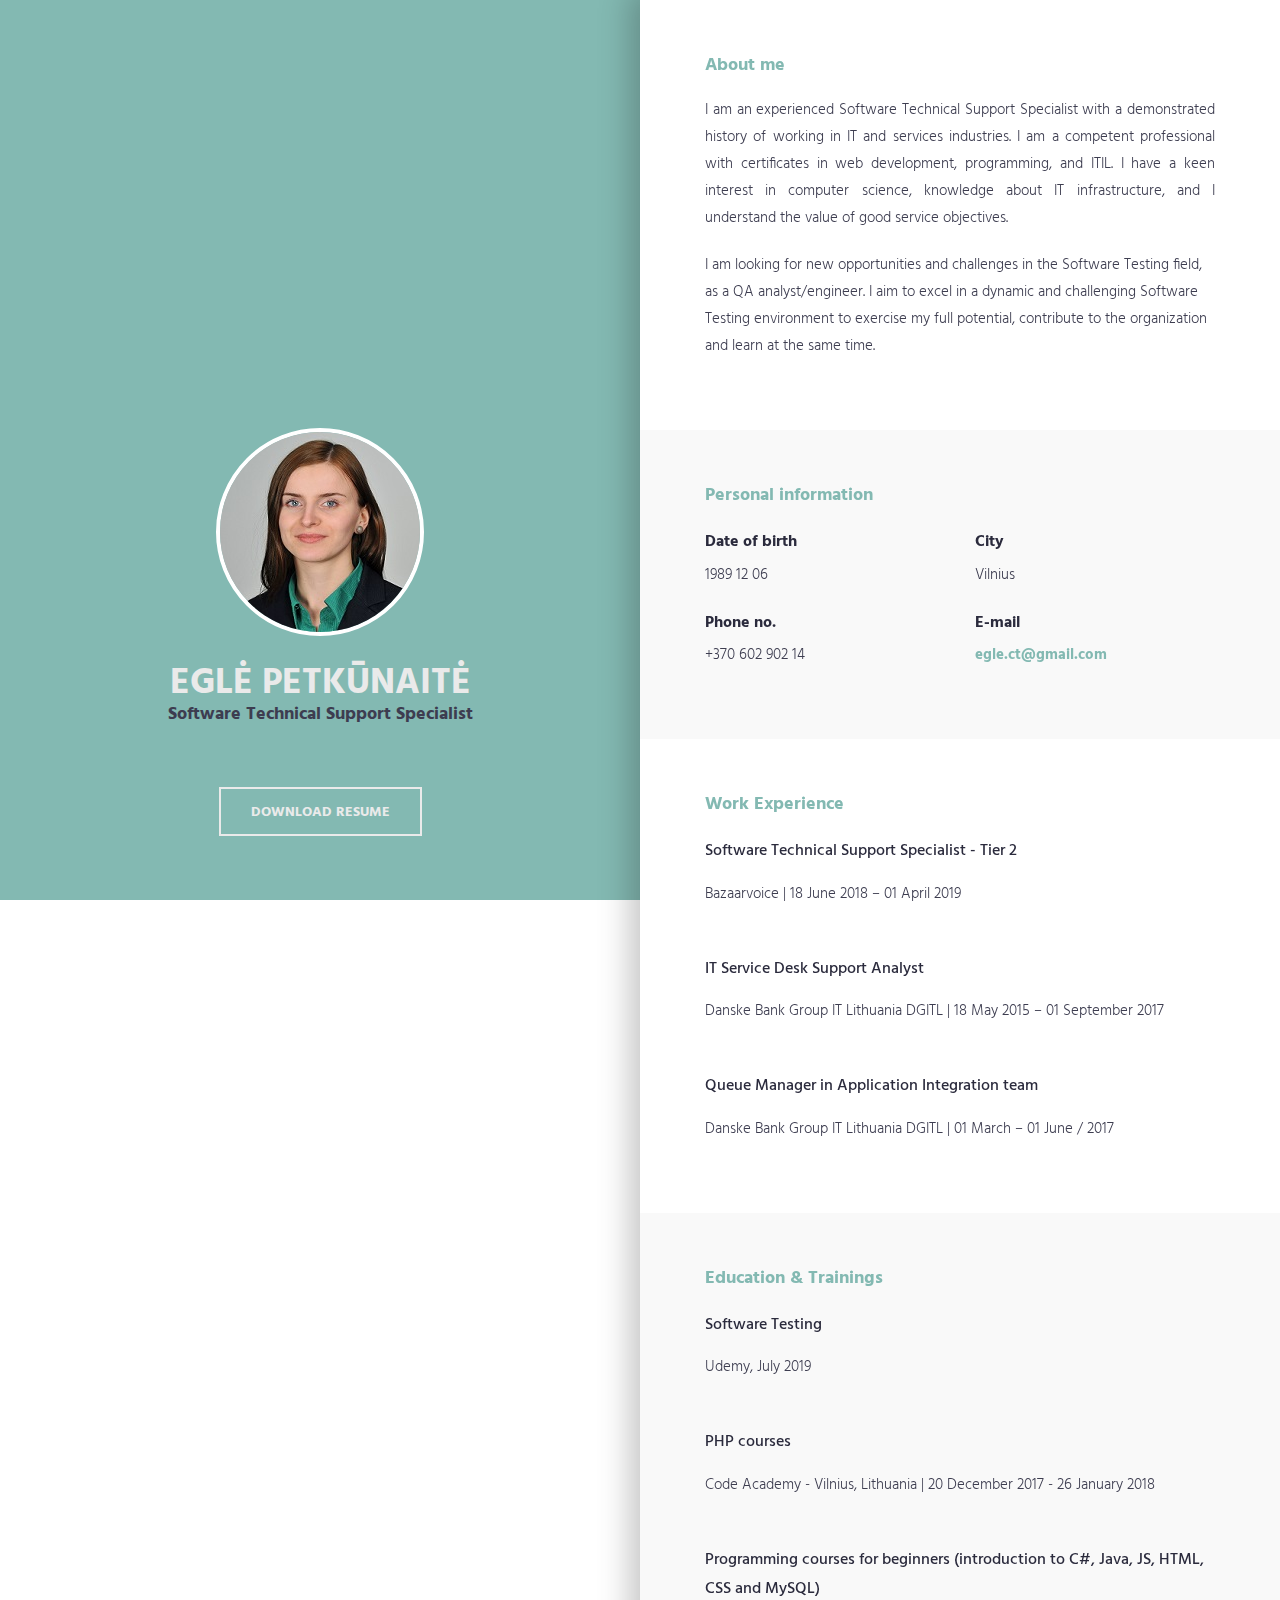
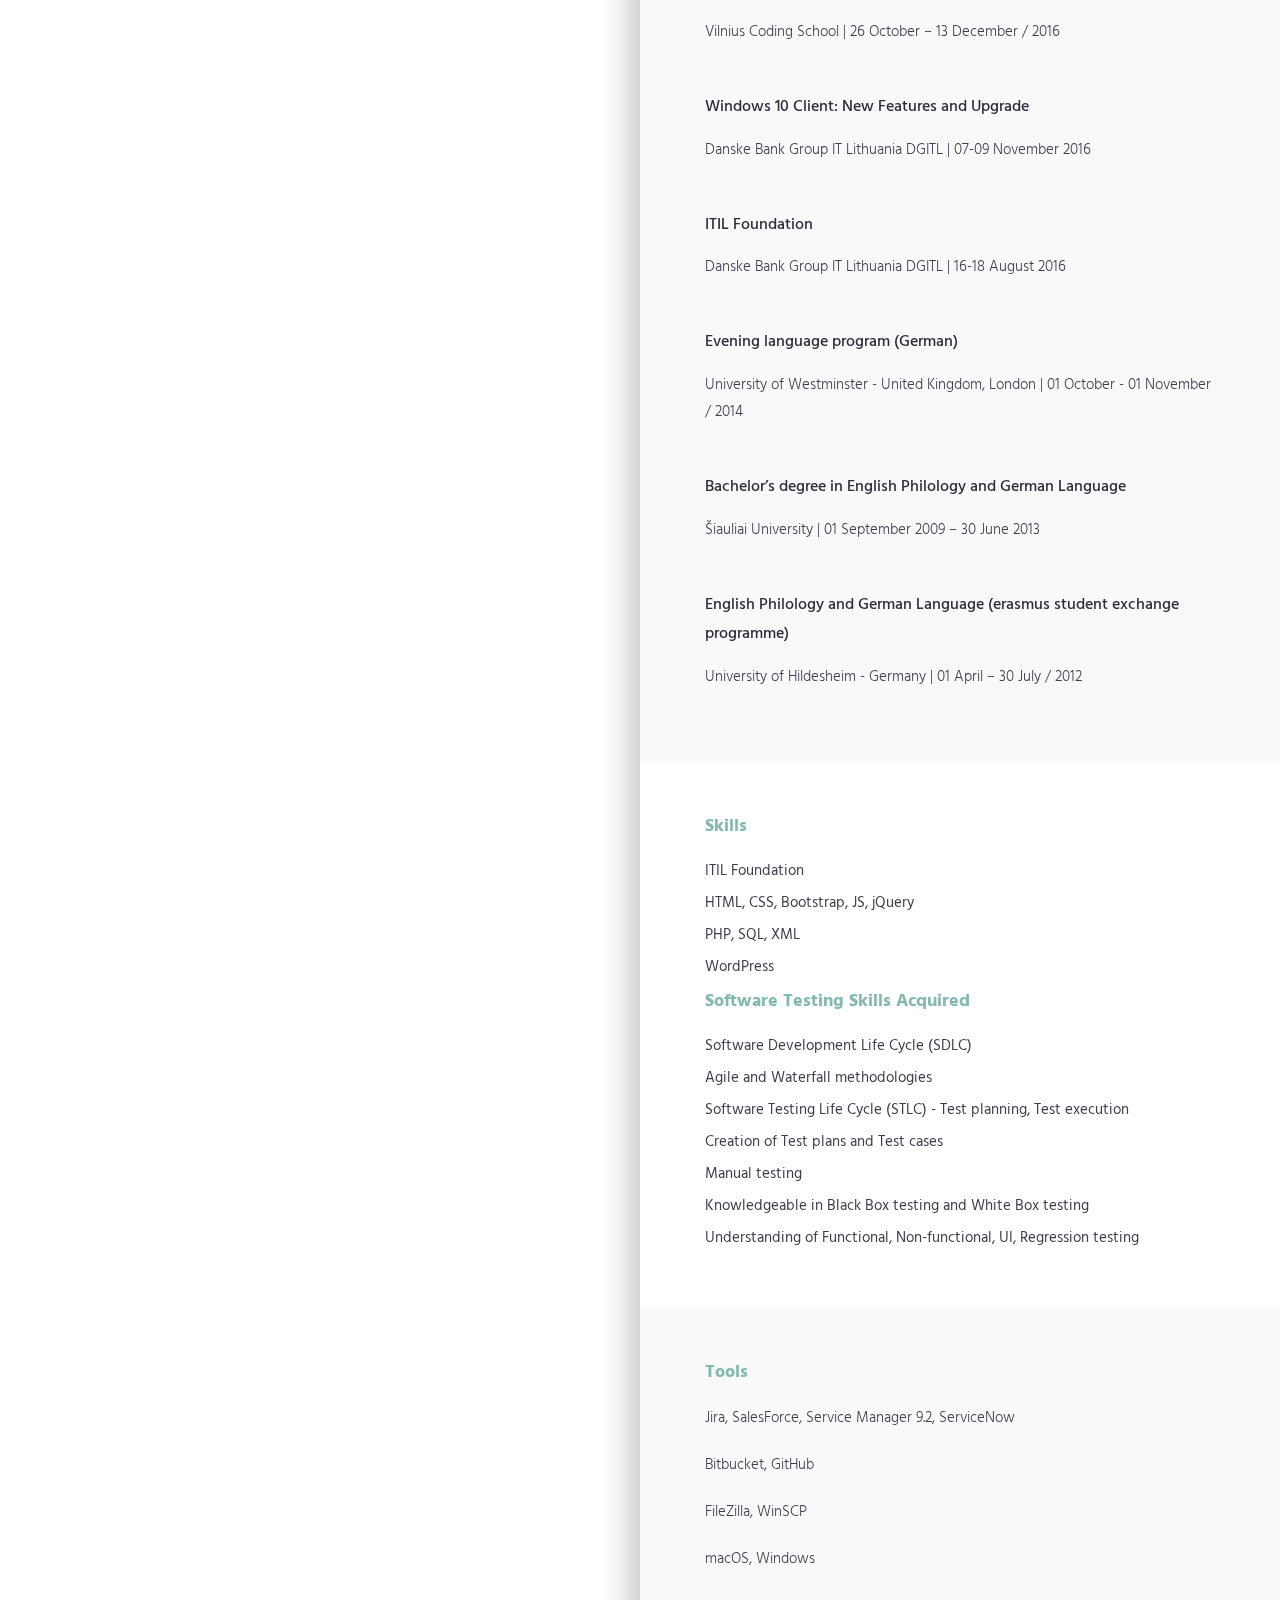
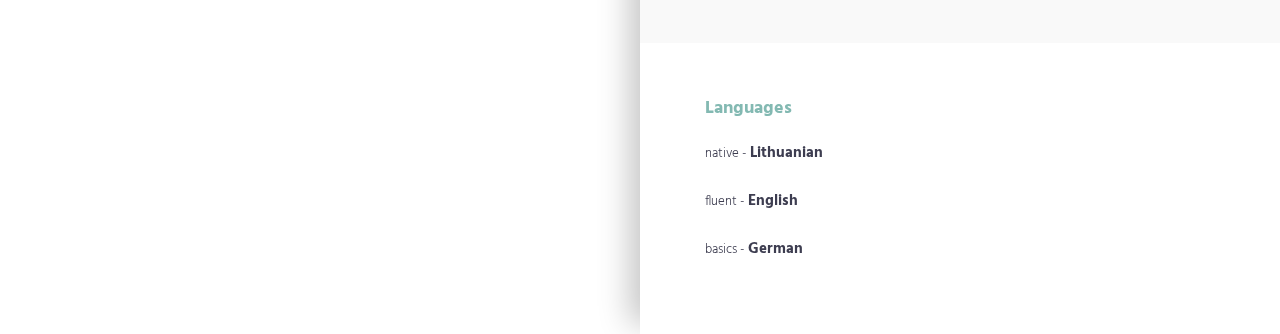
<file: index.html>
<!DOCTYPE html>
<html>
<head>
    <meta charset="utf-8">
    <meta http-equiv="X-UA-Compatible" content="IE=edge">
    <meta name="viewport" content="width=device-width, initial-scale=1">
    <!-- The above 3 meta tags *must* come first in the head; any other head content must come *after* these tags -->
    <title>Egle Petkunaite | CV</title>

    <!-- favicon -->
    <link href="favicon.png" rel=icon>

    <!-- web-fonts -->
    <link href="https://fonts.googleapis.com/css?family=Hind:300,400,500,600,700" rel="stylesheet">

    <!-- font-awesome -->
    <link href="font-awesome.min.css" rel="stylesheet">

    <!-- Bootstrap -->
    <link href="bootstrap.min.css" rel="stylesheet">

    <!-- Style CSS -->
    <link href="style.css" rel="stylesheet">

    <!-- HTML5 shim and Respond.js for IE8 support of HTML5 elements and media queries -->
    <!-- WARNING: Respond.js doesn't work if you view the page via file:// -->
    <!--[if lt IE 9]>
    <script src="https://oss.maxcdn.com/html5shiv/3.7.2/html5shiv.min.js"></script>
    <script src="https://oss.maxcdn.com/respond/1.4.2/respond.min.js"></script>
    <![endif]-->
</head>
<body id="page-top" data-spy="scroll" data-target=".navbar">
<div id="main-wrapper">
<!-- Page Preloader -->
<div id="preloader">
    <div id="status">
        <div class="status-mes"></div>
    </div>
</div>

<div class="columns-block">
<div class="left-col-block blocks">
    <header class="header">
        <div class="content text-center">
            <img src="profile.jpg">
            <h1>EGLĖ PETKŪNAITĖ</h1>
            <p class="lead"><strong>Software Technical Support Specialist</strong></p>
            <a class="btn btn-primary btn-md" role="button" href="CV_Egle_Petkunaite.pdf" download><strong>DOWNLOAD RESUME</strong></a>
        </div>
        <div class="profile-img"></div>
    </header>
    <!-- .header-->
</div>


<div class="right-col-block blocks">
<section class="intro section-wrapper">
    <div class="container-fluid">
        <div class="row">
            <div class="col-md-12">
                <div class="section-title">
                    <h2>About me</h2>
                </div>
            </div>
            <div class="col-md-12">
                <p class="text-justify">I am an experienced Software Technical Support Specialist with a demonstrated
history of working in IT and services industries. I am a competent professional with
certificates in web development, programming, and ITIL. I have a keen interest in
computer science, knowledge about IT infrastructure, and I understand the value of
good service objectives.</p>

<p>I am looking for new opportunities and challenges in the Software Testing field, as a
QA analyst/engineer. I aim to excel in a dynamic and challenging Software Testing
environment to exercise my full potential, contribute to the organization and learn at
the same time.</p>
            </div>
        </div>
    </div>
</section>


<section class="expertise-wrapper section-wrapper gray-bg">
    <div class="container-fluid">
        <div class="row">
            <div class="col-md-12">
                <div class="section-title">
                    <h2>Personal information</h2>
                </div>
            </div>
        </div>
        <!-- .row -->

        <div class="row">
            <div class="col-md-6">
                <div class="expertise-item">
                    <h3>Date of birth</h3>
                    <p>1989 12 06</p>
                </div>
            </div>
            <div class="col-md-6">
                <div class="expertise-item">
                    <h3>City</h3>
                    <p>Vilnius</p>
                </div>
            </div>
        </div>
        <!-- .row -->
        <div class="row">
            <div class="col-md-6">
                <div class="expertise-item">
                    <h3>Phone no.</h3>
                    <p>+370 602 902 14</p>
                </div>
            </div>

            <div class="col-md-6">
                <div class="expertise-item">
                    <h3>E-mail</h3>
                    <p><a href="mailto:egle.ct@gmail.com?Subject=Hello%20again" target="_top"><strong>egle.ct@gmail.com</strong></a></p>
                </div>
            </div>
        </div>
        <!-- .row -->
    </div>
    <!--.container-fluid-->
</section>
<!-- .expertise-wrapper -->


<section class="section-wrapper section-experience">
    <div class="container-fluid">
        <div class="row">
            <div class="col-md-12">
                <div class="section-title"><h2>Work Experience</h2></div>
            </div>
        </div>
        <!--.row-->
        <div class="row">
            <div class="col-md-12">
                <!-- .experience-item -->
                <div class="content-item">
                    <h3>Software Technical Support Specialist - Tier 2</h3>
                    <p>Bazaarvoice | 18 June 2018 – 01 April 2019</p>
                </div>
                <br>
                <!-- .experience-item -->
                <div class="content-item">
                    <h3>IT Service Desk Support Analyst</h3>
                    <p>Danske Bank Group IT Lithuania DGITL | 18 May 2015 – 01 September 2017</p>
                </div>
                <br>
                <!-- .experience-item -->
                <div class="content-item">
                    <h3>Queue Manager in Application Integration team</h3>
                    <p>Danske Bank Group IT Lithuania DGITL | 01 March – 01 June / 2017</p>
                </div>
            </div>
        </div>
        <!--.row-->
    </div>
    <!-- .container-fluid -->

</section>
<!-- .section-experience -->

<section class="section-wrapper section-education gray-bg">
    <div class="container-fluid">
        <div class="row">
            <div class="col-md-12">
                <div class="section-title"><h2>Education &amp; Trainings</h2></div>
            </div>
        </div>
        <!--.row-->
        <div class="row">
            <div class="col-md-12">
                <div class="content-item">
                    <h3>Software Testing</h3>
                    <p>Udemy, July 2019</p>
                </div>
                <br>
                <!-- .experience-item -->

                <div class="content-item">
                    <h3>PHP courses</h3>
                    <p>Code Academy - Vilnius, Lithuania | 20 December 2017 - 26 January 2018</p>
                </div>
                <br>
                <!-- .experience-item -->
                <div class="content-item">
                    <h3>Programming courses for beginners (introduction to C#, Java, JS, HTML, CSS and MySQL)</h3>
                    <p>Vilnius Coding School | 26 October – 13 December / 2016</p>
                </div>
                <br>
                <!-- .experience-item -->
                <div class="content-item">
                    <h3>Windows 10 Client: New Features and Upgrade</h3>
                    <p>Danske Bank Group IT Lithuania DGITL | 07-09 November 2016</p>
                </div>
                <br>
                <!-- .experience-item -->
                <div class="content-item">
                    <h3>ITIL Foundation</h3>
                    <p>Danske Bank Group IT Lithuania DGITL | 16-18 August 2016</p>
                </div>
                <br>
                <!-- .experience-item -->
                <div class="content-item">
                    <h3>Evening language program (German)</h3>
                    <p>University of Westminster - United Kingdom, London | 01 October - 01 November / 2014</p>
                </div>
                <br>
                <!-- .experience-item -->

                <div class="content-item">
                    <h3>Bachelor’s degree in English Philology and German Language</h3>
                    <p>Šiauliai University | 01 September 2009 – 30 June 2013</p>
                </div>
                <br>
                <!-- .experience-item -->

                <div class="content-item">
                    <h3>English Philology and German Language (erasmus student exchange programme)</h3>
                    <p>University of Hildesheim - Germany | 01 April – 30 July / 2012</p>
                </div>
                <!-- .experience-item -->
            </div>
        </div>
        <!--.row-->
    </div>
    <!-- .container-fluid -->

</section>
<!-- .section-education -->

<section class="section-wrapper skills-wrapper">
    <div class="container-fluid">
        <div class="row">
            <div class="col-md-12">
                <div class="section-title">
                    <h2>Skills</h2>
                </div>
            </div>
        </div>
        <!--.row-->
        <div class="row">
            <div class="col-md-12">
                <div class="progress-wrapper">

                    <div class="progress-item">
                        <span class="progress-title">ITIL Foundation</span>

                        <!--<div class="progress">
                            <div class="progress-bar" role="progressbar" aria-valuenow="89" aria-valuemin="0"
                                 aria-valuemax="100" style="width: 89%"><span class="progress-percent"> 62%</span>
                            </div>
                        </div> -->
                    </div>


                    <div class="progress-item">
                        <span class="progress-title">HTML, CSS, Bootstrap, JS, jQuery</span>
                    </div>
                    

                    <div class="progress-item">
                        <span class="progress-title">PHP, SQL, XML</span>
                    </div>

                    <div class="progress-item">
                        <span class="progress-title">WordPress</span>
                    </div>                    
                </div>
                <!-- /.progress-wrapper -->
            </div>
        </div>
        <!--.row -->
       <div class="row">
        <div class="col-md-12">
            <div class="section-title">
                <h2>Software Testing Skills Acquired</h2>
            </div>
        </div>
    </div>
    <!--.row-->
    <div class="row">
            <div class="col-md-12">
                <div class="progress-wrapper">

                    <div class="progress-item">
                        <span class="progress-title">Software Development Life Cycle (SDLC)</span>
                    </div>


                    <div class="progress-item">
                        <span class="progress-title">Agile and Waterfall methodologies</span>
                    </div>
                    

                    <div class="progress-item">
                        <span class="progress-title">Software Testing Life Cycle (STLC) - Test planning, Test execution</span>
                    </div>

                    <div class="progress-item">
                        <span class="progress-title">Creation of Test plans and Test cases</span>
                    </div>

                    <div class="progress-item">
                        <span class="progress-title">Manual testing</span>
                    </div> 

                    <div class="progress-item">
                        <span class="progress-title">Knowledgeable in Black Box testing and White Box testing</span>
                    </div> 

                    <div class="progress-item">
                        <span class="progress-title">Understanding of Functional, Non-functional, UI, Regression testing</span>
                    </div>                   
                </div>
                <!-- /.progress-wrapper -->
            </div>
        </div>
</div>
    <!-- .container-fluid -->
</section>
<!-- .skills-wrapper -->

<section class="expertise-wrapper section-wrapper gray-bg">
    <div class="container-fluid">
        <div class="row">
            <div class="col-md-12">
                <div class="section-title">
                    <h2>Tools</h2>
                </div>
            </div>
        </div>
        <!-- .row -->

        <div class="row">
            <div class="col-md-12">
                <div class="expertise-item">
                    <p>Jira, SalesForce, Service Manager 9.2, ServiceNow</p>
                    <p>Bitbucket, GitHub</p>
                    <p>FileZilla, WinSCP</p>
                    <p>macOS, Windows</p>
                </div>
            </div>
        </div>
        <!-- .row -->
    </div>
    <!--.container-fluid-->
</section>
<!-- .expertise-wrapper -->

<section class="section-wrapper section-experience">
    <div class="container-fluid">
        <div class="row">
            <div class="col-md-12">
                <div class="section-title"><h2>Languages</h2></div>
            </div>
        </div>
        <!--.row-->
        <div class="row">
            <div class="col-md-12">
                <div class="content-item">
                    <p><small>native -</small>&nbsp;<strong>Lithuanian</strong></p>
                </div>
                <!-- .experience-item -->
                <div class="content-item">
                    <p><small>fluent -</small>&nbsp;<strong>English</strong></p>
                </div>
                <!-- .experience-item -->
                <div class="content-item">
                    <p><small>basics -</small>&nbsp;<strong>German</strong></p>
                </div>
                <!-- .experience-item -->
            </div>
        </div>
        <!--.row-->
    </div>
    <!-- .container-fluid -->

</section>
<!-- .section-experience -->


</div>
<!-- .right-col-block -->
</div>
<!-- .columns-block -->
</div>
<!-- #main-wrapper -->

<!-- jquery -->
<script src="jquery-2.1.4.min.js"></script>

<!-- Bootstrap -->
<script src="bootstrap.min.js"></script>
<script src="scripts.js"></script>
</body>
</html>
</file>
<file: style.css>
/*
Template Name: Online CV
Description: HTML5 / CSS3 One Page
Version: 1.0
Author: themehippo.com
*/

/*------------------------------------------------------------------
# [Color codes]

# Body  (text): #3a4750
# Heading Color #444444
# Theme Color (link color) #82b541
# Mid grey (sub header) #f4f4f4
# Background Color #ffffff
# -------------------------------------------------------------------*/

body {
    font-family : 'Hind', sans-serif;
    font-size   : 15px;
    line-height : 1.8em;
    color       : #3d3d50;
    font-weight : 300;
    background  : #ffffff;
    }

/* --------------------------------------
 * Global Typography
 *------------------------------------------*/

h1, h2, h3, h4, h5, h6 {
    margin : 0 0 15px;
    color  : #2b2b3d;
    }

h1 {
    font-size   : 26px;
    line-height : 1.8em;
    font-weight : 700;
    }

h2 {
    font-size   : 18px;
    line-height : 1.8em;
    font-weight : 700;
    }

h3 {
    font-size   : 16px;
    line-height : 1.8em;
    font-weight : 500;
    }

h4 {
    font-size   : 15px;
    line-height : 1.8em;
    font-weight : 500;
    }

h5 {
    font-size   : 15px;
    line-height : 1.5em;
    font-weight : 500;
    }

h6 {
    font-size   : 15px;
    line-height : 1.5em;
    }

    b {
      color: ;
    }

/* --------------------------------------
 * LINK STYLE
 *------------------------------------------*/
a {
    color              : #83b9b2;
    text-decoration    : none;
    -webkit-transition : all 0.3s ease 0s;
    -moz-transition    : all 0.3s ease 0s;
    -o-transition      : all 0.3s ease 0s;
    transition         : all 0.3s ease 0s;
    }

a,
a:active,
a:focus,
a:active {
    text-decoration : none;
    outline         : none
    }

a:hover,
a:focus {
    text-decoration : none;
    color           : #83b9b2;
    }

p {
    margin-bottom : 20px;
    }

ul {
    margin     : 0;
    padding    : 0;
    list-style : none;
    }

/*------------------
 * Button Style
 *------------------*/
.btn {
    padding        : 14px 30px 11px;
    margin-bottom  : 0;
    font-size      : 14px;
    font-weight    : 500;
    border-radius  : 0;
    border         : 0;
    text-transform : uppercase;
    }

.btn-lg {
    font-weight : 700;
    font-size   : 24px;
    padding     : 15px 30px;
    }

/*btn-primary*/
.btn-primary {
    background-color : #83b9b2;
    }

.btn-primary:hover,
.btn-primary:focus,
.btn-primary:active:focus {
    background : #1e3eb5;
    }

/*btn-default*/
.btn-default {
    color            : #83b9b2;
    background-color : transparent;
    border           : 2px solid #83b9b2;
    }

.btn-default:hover,
.btn-default:focus,
.btn-default:active:focus {
    background   : #83b9b2;
    color        : #ffffff;
    border-color : #83b9b2;
    }

button:focus,
.btn:focus,
.btn:active:focus {
    outline : none;
    }

.btn-md {
	color: #eaeaea;
  background-color: transparent;
  border: 2px solid #eaeaea;
	border-radius: 0;
}

.btn-md:hover {
      color: #fff;
      background-color: transparent;
      border: 2px solid #fff;
    }
}

/* --------------------
 * Column Block
 * -------------------*/

.columns-block {
    flex-wrap         : wrap;
    display           : -webkit-box;
    display           : -moz-box;
    display           : -ms-flexbox;
    display           : -webkit-flex;
    display           : flex;
    -webkit-flex-flow : row wrap;
    justify-content   : space-around;
    }

.blocks {
    box-sizing : border-box;
    }

.left-col-block {
    width      : 50%;
    text-align : center;
    overflow   : hidden;
    position   : fixed;
    left       : 0;
    }

.right-col-block {
    width      : 50%;
    position   : absolute;
    right      : 0;
    box-shadow : -10px -10px 30px rgba(0, 0, 0, 0.23);
    }

@media (max-width : 600px) {
    .left-col-block {
        width    : 100%;
        position : relative;
        }

    .right-col-block {
        width      : 100%;
        position   : relative;
        box-shadow : none;
        }
    }

/* --------------------
 * Section Background
 * -------------------*/

.gray-bg {
    background-color : #f9f9f9;
    }

/* --------------------
 *  main Wrapper
 * -------------------*/
#main-wrapper {
    background : #ffffff;
    overflow   : hidden;
    }

/*-------------------
 * Section Wrapper
 *-------------------*/
.section-wrapper {
    padding : 50px;
    }

@media (max-width : 480px) {
    .section-wrapper {
        padding : 30px 20px;
        }
    }

/*---------------------------
* Section Title
*---------------------------*/
.section-title {
    margin-bottom : 15px;
    }

.section-title h2 {
    margin-bottom : 5px;
    color         : #83b9b2;
    }

/*-----------------------------
 * NAVIGATION & HEADER STYLE
 *-------------------------------*/

.header {
    padding        : 0;
    margin         : 0;
    height         : 100vh;
    vertical-align : middle;
    position       : relative;
    }

.header .profile-img {
    position            : absolute;
    top                 : 0;
    left                : 0;
    z-index             : -1;
    width               : 100%;
    height              : 100%;
    background-color: #83b9b2;
  
    background-repeat: repeat;
    }

.header .profile-img:before {
    content    : "";
    position   : absolute;
    left       : 0;
    top        : 0;
    right      : 0;
    bottom     : 0;


    }


  .content img {
  border: 4px solid #fff;
	border-radius: 50%;
  margin-bottom: 30px;
}

.header .content {
    position : absolute;
    bottom   : 0;
    left     : 0;
    right    : 0;
    width    : 100%;
    margin   : 0 auto;
    padding  : 10%;
    }

.header .content h1 {
    font-size   : 36px;
    color       : #eaeaea;
    line-height : 1;
    margin      : 0;
    }

.header .content p {
    font-size : 18px;
    color     : dark-grey;
    }

.header .btn {
    margin-top : 40px;
    }

@media (max-width : 600px) {
    .header .profile-img {
        z-index : 1;
        }

    .header .content {
        z-index : 2;
        }
    }

/*-------------------
 * Intro
 *-------------------*/

.intro {
    }

/*-------------------
 * Expertise
 *-------------------*/
.expertise-item {
    margin-bottom : 20px;
    }

.expertise-item h3 {
    margin-bottom : 5px;
    font-weight   : 700;
    }

/*-------------------
 * Skills Progressbar
 *-------------------*/

.progress-item {
    position : relative;
    }

.progress-item .progress-title {
    font-size     : 15px;
    font-weight   : 400;
    display       : inline-block;
    margin-bottom : 5px;
    }

.progress-item .progress {
    height        : 4px;
    box-shadow    : none;
    border-radius : 5px;
    }

.progress-item .progress-bar {
    background-color : #98535e;
    box-shadow       : none;
    text-align       : right;
    }

.progress-item .progress-percent {
display: none;

/*-------------------
 * Portfolio
 *-------------------*/

.portfolio-item {
    position      : relative;
    display       : block;
    margin-bottom : 30px;
    }

.portfolio-item .portfolio-thumb img {
    height    : auto;
    display   : block;
    max-width : 100%;
    }

.portfolio-item .portfolio-info {
    position   : absolute;
    bottom     : 0;
    padding    : 30px 15px 5px;
    width      : 100%;
    background : -webkit-linear-gradient(
            top,
            transparent 0%,
            rgba(0, 0, 0, 0.5) 100%
    );
    }

.portfolio-item .portfolio-info h3 {
    margin      : 0;
    line-height : 1;
    color       : #ffffff;
    }

.portfolio-item .portfolio-info small {
    color : #ffffff;
    }

.portfolio-item:hover .portfolio-info {
    background : -webkit-linear-gradient(
            top,
            transparent 0%,
            rgba(42, 84, 245, 0.5) 100%
    );
    }

/*-------------------
 * Content Item
 *-------------------*/

.content-item {
    margin-bottom : 40px;
    }

.content-item h3 {
    margin         : 0 0 10px;
    line-height    : 1;
    font-weight    : bold;
    text-transform : uppercase;
    }

.content-item h4 {
    margin      : 0;
    line-height : 1;
    }

.content-item small {
    color : #888888;
    }

/*-------------------
 * Contact
 *-------------------*/

.feedback-form {
    margin-top : 50px;
    }

/*-------------------
 * Form Style
 *-------------------*/
.form-control {
    height        : 50px;
    padding       : 0 20px;
    font-size     : 13px;
    line-height   : 50px;
    color         : #969595;
    border        : 1px solid #cccccc;
    border-radius : 0;
    box-shadow    : none;
    box-sizing    : border-box;
    }

.form-control:focus,
.form-control:active {
    box-shadow : none;
    }

/* --------------------------------------------
 *   Footer
 *---------------------------------------------- */

/* Copyright */

.footer {
    padding : 30px 50px;
    }

.footer .copyright-section {
    font-size : 13px;
    color     : #888888;

    }

.footer .copyright-section .copytext {
    font-weight : 400;
    display     : block;
    }

@media (max-width : 480px) {
    .footer {
        padding : 10px 20px;
        }
    }

/* ====================
 * Preloader
 * ====================*/
#preloader {
    background : #83b9b2;
    bottom     : 0;
    left       : 0;
    position   : fixed;
    right      : 0;
    top        : 0;
    z-index    : 9999;
    }

#status,
.status-mes {
    background-image    : url(puff.svg);
    background-position : center;
    background-repeat   : no-repeat;
    height              : 200px;
    left                : 50%;
    margin              : -100px 0 0 -100px;
    position            : absolute;
    top                 : 50%;
    width               : 200px;
    }

.status-mes {
    background : none;
    left       : 0;
    margin     : 0;
    text-align : center;
    top        : 65%;
    }
</file>
